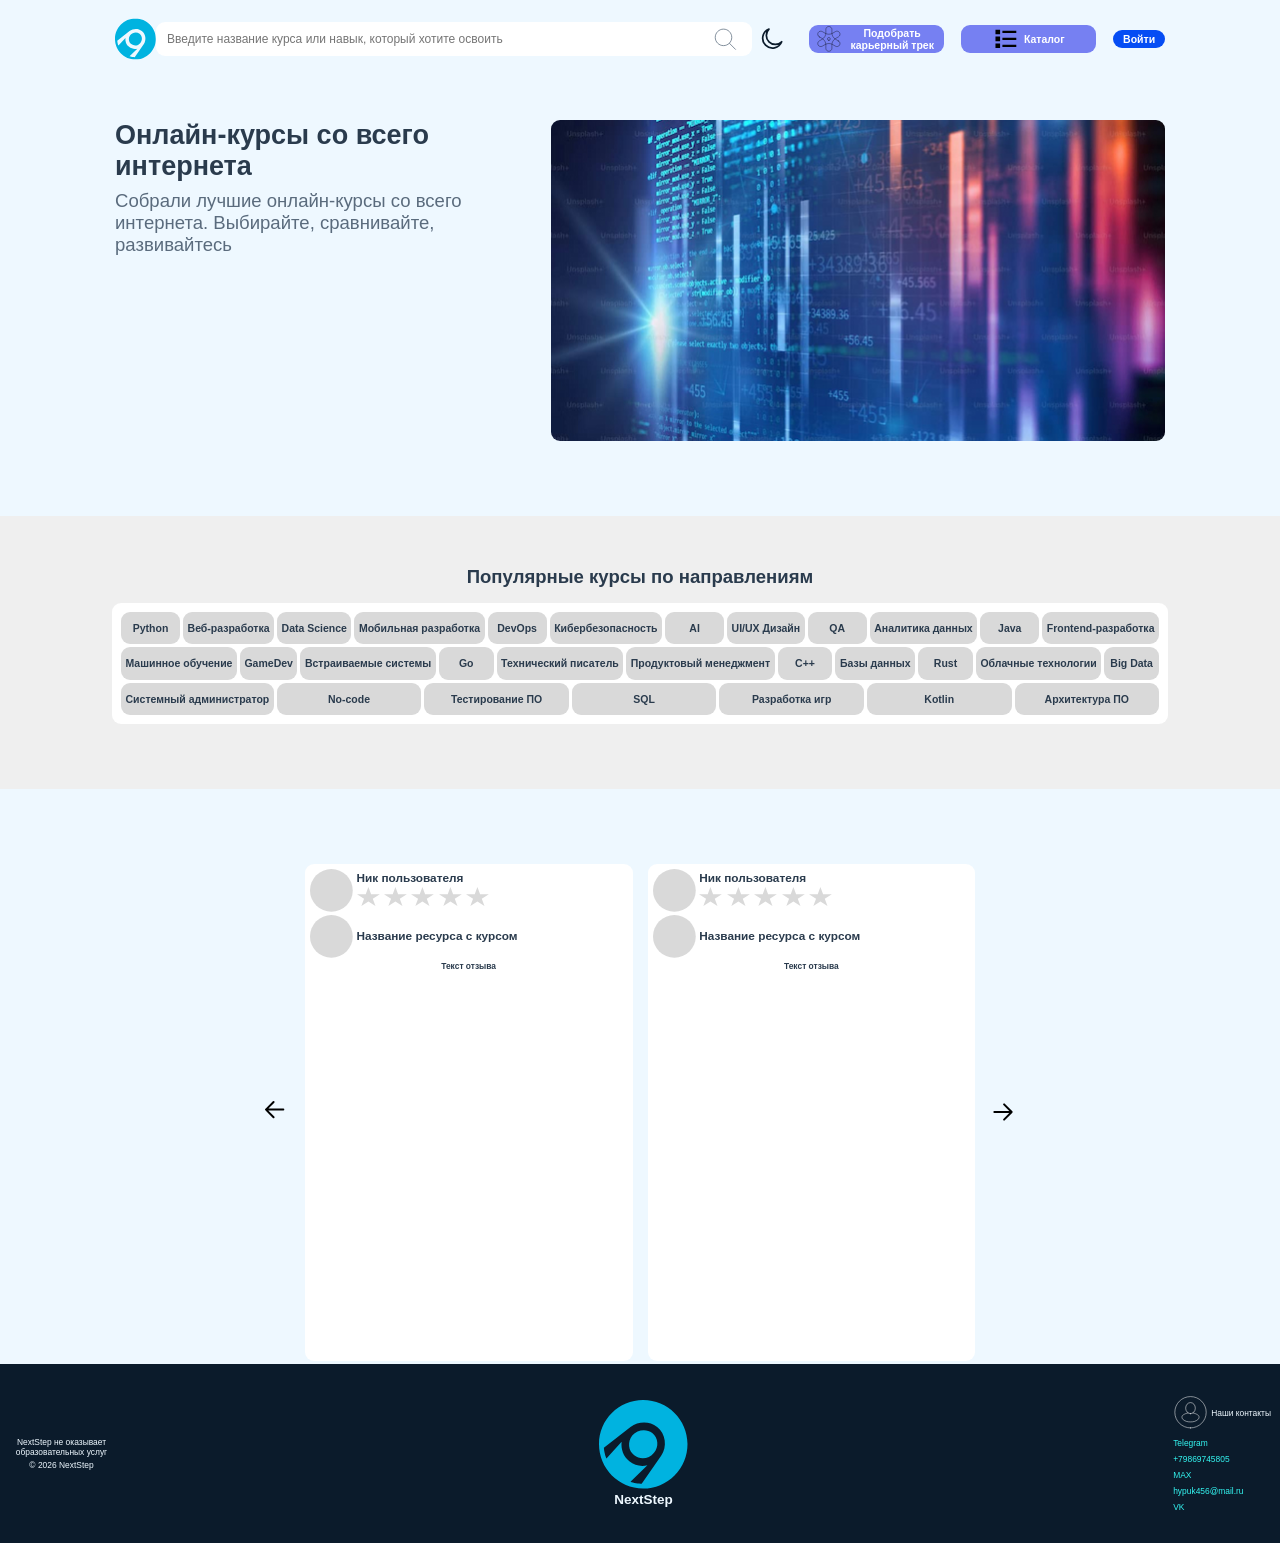
<file: LR2WebDesign/wwwroot/index.html>
﻿<!DOCTYPE html>
<html lang="ru" data-theme="light">
<head>
    <meta charset="utf-8" />
    <meta name="viewport" content="width=device-width, initial-scale=1.0">
    <title>NextStep — онлайн-курсы со всего интернета</title>
    <link rel="preload" href="css/style.css" as="style">
    <link rel="stylesheet" href="css/style.css">
    <script src="js/index-script.js" defer></script>
</head>
<body>
    <div class="container">
        <header>
            <svg class="header__logo" width="72" height="72" viewBox="0 0 72 72" fill="none" xmlns="http://www.w3.org/2000/svg" aria-hidden="true" focusable="false">
                <g clip-path="url(#clip0_32_4)">
                    <path fill-rule="evenodd" clip-rule="evenodd" d="M35.8836 0C55.9223 0 72 16.0777 72 35.8836C72.0155 40.6308 71.0919 45.3342 69.2823 49.723C67.4728 54.1119 64.8131 58.0995 61.4563 61.4563C58.0995 64.8131 54.1119 67.4728 49.723 69.2823C45.3342 71.0919 40.6308 72.0155 35.8836 72C16.0777 72 0 55.9223 0 35.8836C0 16.0777 16.0777 0 35.8836 0ZM44.7379 42.8737C40.7767 48.0001 33.5534 48.9319 28.6602 44.9707C23.767 41.2428 23.0678 34.0194 27.029 28.8931C31.2232 23.9999 38.4466 23.0678 43.3398 26.7961C48.233 30.7572 48.9321 37.9806 44.7379 42.8737ZM25.6312 66.4079L39.3786 53.1262C34.2523 54.2914 28.8931 53.3593 24.6991 49.8639C19.8059 46.136 17.7086 39.8447 18.4075 34.0194L6.05812 47.5341C6.05812 47.5341 4.42716 44.505 3.96112 38.9126L25.6312 21.9029C32.1553 17.2426 41.0099 17.0097 47.3009 21.9029C54.2914 27.4953 55.6892 37.7477 50.5631 45.4368L34.7183 68.0389C32.3885 68.0389 27.7282 67.3397 25.6312 66.4076" fill="#00B3E0" />
                </g>
                <defs>
                    <clipPath id="clip0_32_4">
                        <rect width="72" height="72" fill="white" />
                    </clipPath>
                </defs>
            </svg>

            <div class="search__container">
                <div class="search">
                    <!-- + aria-label добавлен, чтобы WAVE видел подпись у input -->
                    <input type="text"
                           aria-label="Поиск курса по названию или навыку"
                           placeholder="Введите название курса или навык, который хотите освоить">

                    <!-- + aria-label добавлен, чтобы у кнопки было доступное имя -->
                    <button type="button" aria-label="Найти курс">
                        <svg viewBox="0 0 48 45" fill="none" xmlns="http://www.w3.org/2000/svg" aria-hidden="true" focusable="false">
                            <path d="M22 31.5C28.0751 31.5 33 26.5751 33 20.5C33 14.4249 28.0751 9.5 22 9.5C15.9249 9.5 11 14.4249 11 20.5C11 26.5751 15.9249 31.5 22 31.5Z" stroke="#5A6B7D" />
                            <path d="M30 28.5L38 36.5" stroke="#5A6B7D" stroke-linecap="round" stroke-linejoin="round" />
                        </svg>
                    </button>

                </div>
            </div>

            <div class="header__buttons">

                <button class="theme-toggle" id="themeToggle" aria-label="Переключить тему" type="button">
                    <svg class="theme-toggle__icon theme-toggle__icon--sun" viewBox="0 0 24 24" fill="none" xmlns="http://www.w3.org/2000/svg" aria-hidden="true" focusable="false">
                        <circle cx="12" cy="12" r="4.5" stroke="currentColor" stroke-width="1.5" />
                        <path d="M12 2v2.5M12 19.5V22M2 12h2.5M19.5 12H22M4.93 4.93l1.77 1.77M17.3 17.3l1.77 1.77M4.93 19.07l1.77-1.77M17.3 6.7l1.77-1.77"
                              stroke="currentColor" stroke-width="1.5" stroke-linecap="round" />
                    </svg>

                    <svg class="theme-toggle__icon theme-toggle__icon--moon" viewBox="0 0 24 24" fill="none" xmlns="http://www.w3.org/2000/svg" aria-hidden="true" focusable="false">
                        <path d="M20.5 14.5A8.5 8.5 0 1 1 9.5 3.5a7 7 0 0 0 11 11Z"
                              stroke="currentColor" stroke-width="1.5" stroke-linejoin="round" />
                    </svg>
                </button>

                <button class="ai-constructor-btn" data-testid="ai-constructor-btn">
                    <svg viewBox="0 0 37 37" fill="none" xmlns="http://www.w3.org/2000/svg" aria-hidden="true" focusable="false">
                        <path d="M31.3768 21.2804L27.4687 19.0234C25.968 18.1568 24.7219 16.9106 23.8554 15.4099C22.9889 13.9092 22.5326 12.207 22.5323 10.4741V5.95854C22.5323 4.88933 22.1075 3.86392 21.3515 3.10787C20.5954 2.35183 19.57 1.92708 18.5008 1.92708C17.4316 1.92708 16.4062 2.35183 15.6501 3.10787C14.8941 3.86392 14.4694 4.88933 14.4694 5.95854V10.4725C14.4694 13.9999 12.5885 17.259 9.53371 19.0226L5.62327 21.2796C4.70893 21.82 4.04479 22.6994 3.77515 23.7267C3.50552 24.754 3.65217 25.8463 4.18325 26.766C4.71433 27.6858 5.58692 28.3589 6.61143 28.639C7.63593 28.919 8.72958 28.7835 9.65473 28.2618L13.5644 26.0048C15.0652 25.1386 16.7676 24.6826 18.5004 24.6826C20.2333 24.6826 21.9356 25.1386 23.4365 26.0048L27.3461 28.2618C28.2713 28.7835 29.3649 28.919 30.3894 28.639C31.4139 28.3589 32.2865 27.6858 32.8176 26.766C33.3487 25.8463 33.4953 24.754 33.2257 23.7267C32.9561 22.6994 32.2919 21.82 31.3776 21.2796L31.3768 21.2804Z" stroke="black" stroke-width="0.5" stroke-linecap="round" stroke-linejoin="round" />
                        <path d="M5.62331 15.7204L9.53143 17.9766C11.0321 18.8432 12.2782 20.0894 13.1447 21.5901C14.0112 23.0908 14.4675 24.793 14.4678 26.5259V31.0415C14.4678 32.1107 14.8926 33.1361 15.6486 33.8921C16.4047 34.6482 17.4301 35.0729 18.4993 35.0729C19.5685 35.0729 20.5939 34.6482 21.35 33.8921C22.106 33.1361 22.5308 32.1107 22.5308 31.0415V26.5275C22.5308 23.0001 24.4116 19.741 27.4664 17.9774L31.3768 15.7204C32.2912 15.18 32.9553 14.3006 33.225 13.2733C33.4946 12.246 33.3479 11.1537 32.8169 10.234C32.2858 9.31417 31.4132 8.64111 30.3887 8.36103C29.3642 8.08095 28.2705 8.21648 27.3454 8.73817L23.4357 10.9952C21.9349 11.8614 20.2326 12.3174 18.4997 12.3174C16.7668 12.3174 15.0645 11.8614 13.5637 10.9952L9.65399 8.73817C8.72885 8.21648 7.6352 8.08095 6.6107 8.36103C5.58619 8.64111 4.7136 9.31417 4.18252 10.234C3.65144 11.1537 3.50479 12.246 3.77442 13.2733C4.04406 14.3006 4.70897 15.18 5.62331 15.7204Z" stroke="black" stroke-width="0.5" stroke-linecap="round" stroke-linejoin="round" />
                        <path d="M18.5001 20.4271C19.5644 20.4271 20.4272 19.5643 20.4272 18.5C20.4272 17.4357 19.5644 16.5729 18.5001 16.5729C17.4358 16.5729 16.573 17.4357 16.573 18.5C16.573 19.5643 17.4358 20.4271 18.5001 20.4271Z" stroke="black" stroke-width="0.5" stroke-linecap="round" stroke-linejoin="round" />
                    </svg>

                    <span>Подобрать карьерный трек</span>
                </button>

                <button>
                    <svg viewBox="0 0 37 37" fill="none" xmlns="http://www.w3.org/2000/svg" aria-hidden="true" focusable="false">
                        <path d="M4.625 6.16667H10.7917V12.3333H4.625V6.16667ZM13.875 7.70833V10.7917H32.375V7.70833H13.875ZM4.625 15.4167H10.7917V21.5833H4.625V15.4167ZM13.875 16.9583V20.0417H32.375V16.9583H13.875ZM4.625 24.6667H10.7917V30.8333H4.625V24.6667ZM13.875 26.2083V29.2917H32.375V26.2083H13.875Z" fill="black" />
                    </svg>

                    <span>Каталог</span>
                </button>

                <button class="sign-in_btn">Войти</button>

            </div>


        </header>
        <main>
            <section class="banner">
                <div class="banner__text">
                    <h1>Онлайн-курсы со всего интернета</h1>
                    <h2>Собрали лучшие онлайн-курсы со всего интернета. Выбирайте, сравнивайте, развивайтесь</h2>
                </div>
                <!-- + alt добавлен -->
                <img class="banner__img"
                        src="images/banner_1.webp"
                        alt="Иллюстрация с онлайн-курсами NextStep"
                        decoding="async">
            </section>


            <section class="popular-courses">
                <h2 class="popular-courses-h2">Популярные курсы по направлениям</h2>
                <div class="popular-courses__cheaps">
                    <button>Python</button>
                    <button data-testid="cheap_btn_test">Веб-разработка</button>
                    <button>Data Science</button>
                    <button>Мобильная разработка</button>
                    <button>DevOps</button>
                    <button>Кибербезопасность</button>
                    <button>AI</button>
                    <button>UI/UX Дизайн</button>
                    <button>QA</button>
                    <button>Аналитика данных</button>
                    <button>Java</button>
                    <button>Frontend-разработка</button>
                    <button>Машинное обучение</button>
                    <button>GameDev</button>
                    <button>Встраиваемые системы</button>
                    <button>Go</button>
                    <button>Технический писатель</button>
                    <button>Продуктовый менеджмент</button>
                    <button>C++</button>
                    <button>Базы данных</button>
                    <button>Rust</button>
                    <button>Облачные технологии</button>
                    <button>Big Data</button>
                    <button>Системный администратор</button>
                    <button>No-code</button>
                    <button>Тестирование ПО</button>
                    <button>SQL</button>
                    <button>Разработка игр</button>
                    <button>Kotlin</button>
                    <button>Архитектура ПО</button>
                </div>

                <div class="course-cards reveal">


                </div>
            </section>

            <section class="reviews reveal">
                <!-- + у стрелки добавлены role/tabindex/aria-label, svg скрыт от скринридеров -->
                <svg class="arrow" width="26" height="26" viewBox="0 0 26 26" fill="none" xmlns="http://www.w3.org/2000/svg"
                     role="button" tabindex="0" aria-label="Предыдущий отзыв">
                    <path d="M9.58187 18.17L2 10.585L9.58187 3M2 10.585H19.33" stroke="black" stroke-width="2" stroke-linecap="round" stroke-linejoin="round" />
                </svg>

                <div class="review">

                    <div class="avatar-nick-stars">
                        <svg width="57" height="57" viewBox="0 0 57 57" fill="none" xmlns="http://www.w3.org/2000/svg" aria-hidden="true" focusable="false">
                            <circle cx="28.5" cy="28.5" r="28.5" fill="#D9D9D9" />
                        </svg>

                        <div class="nick-stars">
                            <span>Ник пользователя</span>
                            <div class="review-stars">
                                <svg width="23" height="19" viewBox="0 0 23 19" fill="none" xmlns="http://www.w3.org/2000/svg" aria-hidden="true" focusable="false">
                                    <path d="M11.4127 0L14.1069 7.25532H22.8254L15.772 11.7394L18.4661 18.9947L11.4127 14.5106L4.3593 18.9947L7.05346 11.7394L4.19617e-05 7.25532H8.71855L11.4127 0Z" fill="#D9D9D9" />
                                </svg>
                                <svg width="23" height="19" viewBox="0 0 23 19" fill="none" xmlns="http://www.w3.org/2000/svg" aria-hidden="true" focusable="false">
                                    <path d="M11.4127 0L14.1069 7.25532H22.8254L15.772 11.7394L18.4661 18.9947L11.4127 14.5106L4.3593 18.9947L7.05346 11.7394L4.19617e-05 7.25532H8.71855L11.4127 0Z" fill="#D9D9D9" />
                                </svg>
                                <svg width="23" height="19" viewBox="0 0 23 19" fill="none" xmlns="http://www.w3.org/2000/svg" aria-hidden="true" focusable="false">
                                    <path d="M11.4127 0L14.1069 7.25532H22.8254L15.772 11.7394L18.4661 18.9947L11.4127 14.5106L4.3593 18.9947L7.05346 11.7394L4.19617e-05 7.25532H8.71855L11.4127 0Z" fill="#D9D9D9" />
                                </svg>
                                <svg width="23" height="19" viewBox="0 0 23 19" fill="none" xmlns="http://www.w3.org/2000/svg" aria-hidden="true" focusable="false">
                                    <path d="M11.4127 0L14.1069 7.25532H22.8254L15.772 11.7394L18.4661 18.9947L11.4127 14.5106L4.3593 18.9947L7.05346 11.7394L4.19617e-05 7.25532H8.71855L11.4127 0Z" fill="#D9D9D9" />
                                </svg>
                                <svg width="23" height="19" viewBox="0 0 23 19" fill="none" xmlns="http://www.w3.org/2000/svg" aria-hidden="true" focusable="false">
                                    <path d="M11.4127 0L14.1069 7.25532H22.8254L15.772 11.7394L18.4661 18.9947L11.4127 14.5106L4.3593 18.9947L7.05346 11.7394L4.19617e-05 7.25532H8.71855L11.4127 0Z" fill="#D9D9D9" />
                                </svg>
                            </div>
                        </div>

                    </div>

                    <div class="course-avatar-name">
                        <svg width="57" height="57" viewBox="0 0 57 57" fill="none" xmlns="http://www.w3.org/2000/svg" aria-hidden="true" focusable="false">
                            <circle cx="28.5" cy="28.5" r="28.5" fill="#D9D9D9" />
                        </svg>
                        <span>Название ресурса с курсом</span>
                    </div>

                    <span class="review-text">
                        Текст отзыва
                    </span>

                </div>

                <div class="review">

                    <div class="avatar-nick-stars">
                        <svg width="57" height="57" viewBox="0 0 57 57" fill="none" xmlns="http://www.w3.org/2000/svg" aria-hidden="true" focusable="false">
                            <circle cx="28.5" cy="28.5" r="28.5" fill="#D9D9D9" />
                        </svg>

                        <div class="nick-stars">
                            <span>Ник пользователя</span>
                            <div class="review-stars">
                                <svg width="23" height="19" viewBox="0 0 23 19" fill="none" xmlns="http://www.w3.org/2000/svg" aria-hidden="true" focusable="false">
                                    <path d="M11.4127 0L14.1069 7.25532H22.8254L15.772 11.7394L18.4661 18.9947L11.4127 14.5106L4.3593 18.9947L7.05346 11.7394L4.19617e-05 7.25532H8.71855L11.4127 0Z" fill="#D9D9D9" />
                                </svg>
                                <svg width="23" height="19" viewBox="0 0 23 19" fill="none" xmlns="http://www.w3.org/2000/svg" aria-hidden="true" focusable="false">
                                    <path d="M11.4127 0L14.1069 7.25532H22.8254L15.772 11.7394L18.4661 18.9947L11.4127 14.5106L4.3593 18.9947L7.05346 11.7394L4.19617e-05 7.25532H8.71855L11.4127 0Z" fill="#D9D9D9" />
                                </svg>
                                <svg width="23" height="19" viewBox="0 0 23 19" fill="none" xmlns="http://www.w3.org/2000/svg" aria-hidden="true" focusable="false">
                                    <path d="M11.4127 0L14.1069 7.25532H22.8254L15.772 11.7394L18.4661 18.9947L11.4127 14.5106L4.3593 18.9947L7.05346 11.7394L4.19617e-05 7.25532H8.71855L11.4127 0Z" fill="#D9D9D9" />
                                </svg>
                                <svg width="23" height="19" viewBox="0 0 23 19" fill="none" xmlns="http://www.w3.org/2000/svg" aria-hidden="true" focusable="false">
                                    <path d="M11.4127 0L14.1069 7.25532H22.8254L15.772 11.7394L18.4661 18.9947L11.4127 14.5106L4.3593 18.9947L7.05346 11.7394L4.19617e-05 7.25532H8.71855L11.4127 0Z" fill="#D9D9D9" />
                                </svg>
                                <svg width="23" height="19" viewBox="0 0 23 19" fill="none" xmlns="http://www.w3.org/2000/svg" aria-hidden="true" focusable="false">
                                    <path d="M11.4127 0L14.1069 7.25532H22.8254L15.772 11.7394L18.4661 18.9947L11.4127 14.5106L4.3593 18.9947L7.05346 11.7394L4.19617e-05 7.25532H8.71855L11.4127 0Z" fill="#D9D9D9" />
                                </svg>
                            </div>
                        </div>

                    </div>

                    <div class="course-avatar-name">
                        <svg width="57" height="57" viewBox="0 0 57 57" fill="none" xmlns="http://www.w3.org/2000/svg" aria-hidden="true" focusable="false">
                            <circle cx="28.5" cy="28.5" r="28.5" fill="#D9D9D9" />
                        </svg>
                        <span>Название ресурса с курсом</span>
                    </div>

                    <span class="review-text">
                        Текст отзыва
                    </span>

                </div>

                <!-- + у стрелки добавлены role/tabindex/aria-label -->
                <svg class="arrow" width="26" height="26" viewBox="0 0 26 26" fill="none" xmlns="http://www.w3.org/2000/svg"
                     role="button" tabindex="0" aria-label="Следующий отзыв">
                    <path d="M4.33325 13H21.6666M14.0833 20.5833L21.6666 13L14.0833 5.41663" stroke="black" stroke-width="2" stroke-linecap="round" stroke-linejoin="round" />
                </svg>
            </section>
        </main>
    </div>
    <footer>
        <div class="footer-first-part">
            <span>
                NextStep не оказывает образовательных услуг
            </span>
            <span>
                © 2026 NextStep
            </span>
        </div>

        <div class="footer-logo">
            <svg width="89" height="89" viewBox="0 0 89 89" fill="none" xmlns="http://www.w3.org/2000/svg" aria-hidden="true" focusable="false">
                <path fill-rule="evenodd" clip-rule="evenodd" d="M44.1068 0C68.7377 0 88.4998 19.7621 88.4998 44.1068C88.5188 49.9419 87.3835 55.7231 85.1593 61.1177C82.9351 66.5123 79.6659 71.4137 75.5398 75.5398C71.4137 79.6659 66.5123 82.9351 61.1177 85.1593C55.7231 87.3835 49.9419 88.5188 44.1068 88.4998C19.7621 88.4998 0 68.7377 0 44.1068C0 19.7621 19.7621 0 44.1068 0ZM54.9902 52.6988C50.1213 59 41.2426 60.1453 35.2281 55.2764C29.2136 50.6941 28.3541 41.8154 33.223 35.5143C38.3785 29.4998 47.2571 28.3541 53.2717 32.9368C59.2862 37.8056 60.1456 46.6843 54.9902 52.6988ZM31.5049 81.6262L48.4028 65.3007C42.1017 66.733 35.5143 65.5873 30.3592 61.2909C24.3447 56.7086 21.7668 48.9756 22.6259 41.8154L7.44643 58.4271C7.44643 58.4271 5.4417 54.7039 4.86887 47.83L31.5049 26.9222C39.5241 21.194 50.4079 20.9077 58.1405 26.9222C66.733 33.7962 68.4511 46.3981 62.1503 55.8492L42.6745 83.6309C39.8107 83.6309 34.0824 82.7718 31.5049 81.6262Z" fill="#00B3E0" />
            </svg>
            <span>NextStep</span>
        </div>

        <div class="contacts-block">
            <div class="our-contacts-logo">
                <svg width="35" height="35" viewBox="0 0 35 35" fill="none" xmlns="http://www.w3.org/2000/svg" aria-hidden="true" focusable="false">
                    <path d="M17.5196 32.9366C26.1778 32.9366 33.1967 25.9177 33.1967 17.2595C33.1967 8.60127 26.1778 1.5824 17.5196 1.5824C8.8614 1.5824 1.84253 8.60127 1.84253 17.2595C1.84253 25.9177 8.8614 32.9366 17.5196 32.9366Z" stroke="white" stroke-width="0.5" stroke-linecap="round" stroke-linejoin="round" />
                    <path d="M19.9596 17.9333C24.0458 18.7033 25.7389 20.7698 25.7389 20.7698C26.4404 21.9853 25.7389 23.6573 25.7389 23.6573C23.3692 26.6075 19.7736 26.9174 17.5015 26.9174C15.2302 26.9174 11.6347 26.6075 9.26488 23.6573C9.26488 23.6573 8.56343 21.9853 9.26488 20.7698C9.26488 20.7698 10.958 18.7041 15.0443 17.9333" stroke="white" stroke-width="0.5" stroke-linecap="round" stroke-linejoin="round" />
                    <path d="M17.5016 18.704C20.1756 18.704 22.3432 16.2148 22.3432 13.1441C22.3432 10.0735 20.1756 7.58423 17.5016 7.58423C14.8276 7.58423 12.6599 10.0735 12.6599 13.1441C12.6599 16.2148 14.8276 18.704 17.5016 18.704Z" stroke="white" stroke-width="0.5" stroke-linecap="round" stroke-linejoin="round" />
                </svg>
                <span>Наши контакты</span>
            </div>
            <div class="contacts">
                <span>Telegram</span>
                <span>+79869745805</span>
                <span>MAX</span>
                <span>hypuk456@mail.ru</span>
                <span>VK</span>
            </div>
        </div>
    </footer>
</body>
</html>
</file>
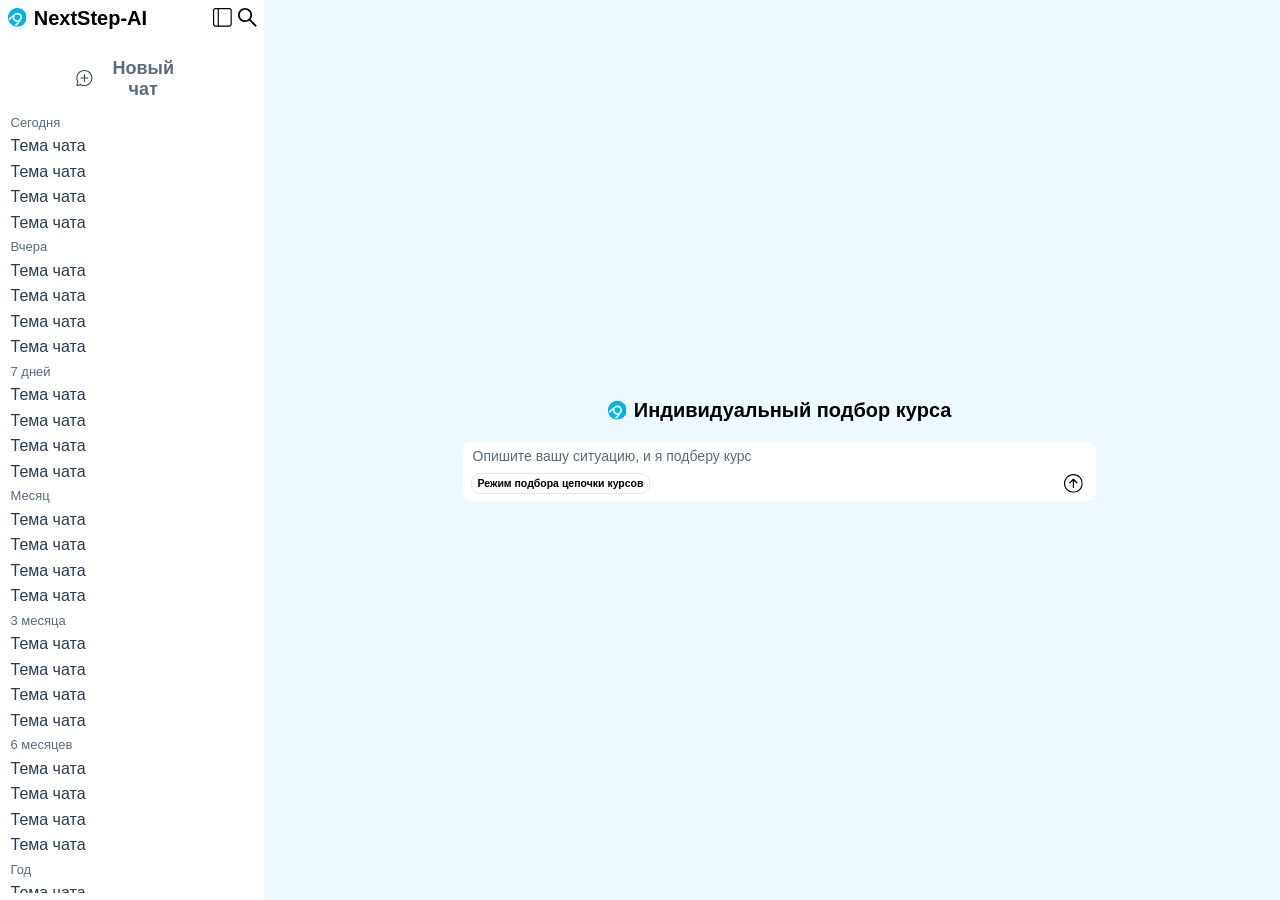
<file: LR2WebDesign/wwwroot/ai-constructor.html>
﻿<!DOCTYPE html>
<html>
<head>
    <meta charset="utf-8" />
    <meta name="viewport" content="width=device-width, initial-scale=1.0">
    <title>AI-CONSTRUCTOR NEXTSTEP</title>
    <link rel="preload" href="css/AI-Constructor-style.css" as="style">
    <link rel="stylesheet" href="css/AI-Constructor-style.css">
    <script src="js/AI-Constructor-script.js" defer></script>
    <script type="text/javascript">
        (function (c, l, a, r, i, t, y) {
            c[a] = c[a] || function () { (c[a].q = c[a].q || []).push(arguments) };
            t = l.createElement(r); t.async = 1; t.src = "https://www.clarity.ms/tag/" + i;
            y = l.getElementsByTagName(r)[0]; y.parentNode.insertBefore(t, y);
        })(window, document, "clarity", "script", "yvkbv4xvqc");
    </script>

</head>
<body>
    <div class="container">

        <aside class="chats-side-bar">
            <div class="side-bar-buttons">
                <div class="first-block-buttons">

                    <div class="logo-block">
                        <svg viewBox="0 0 30 30" fill="none" xmlns="http://www.w3.org/2000/svg">
                            <path fill-rule="evenodd" clip-rule="evenodd" d="M14.9514 0C23.3009 0 29.9999 6.69901 29.9999 14.9514C30.0064 16.9294 29.6215 18.8892 28.8676 20.7179C28.1136 22.5466 27.0054 24.2081 25.6067 25.6067C24.2081 27.0054 22.5466 28.1136 20.7179 28.8676C18.8892 29.6215 16.9294 30.0064 14.9514 29.9999C6.69901 29.9999 0 23.3009 0 14.9514C0 6.69901 6.69901 0 14.9514 0ZM18.6407 17.864C16.9903 20 13.9805 20.3882 11.9417 18.7378C9.9029 17.1844 9.61158 14.1747 11.262 12.0388C13.0097 9.99994 16.0194 9.61158 18.0582 11.165C20.097 12.8155 20.3883 15.8252 18.6407 17.864ZM10.6796 27.6699L16.4077 22.1358C14.2718 22.6213 12.0388 22.233 10.2913 20.7766C8.25244 19.2233 7.37857 16.6019 7.66978 14.1747L2.52421 19.8058C2.52421 19.8058 1.84464 18.5437 1.65046 16.2136L10.6796 9.12619C13.398 7.1844 17.0874 7.08736 19.7087 9.12619C22.6213 11.4563 23.2038 15.7282 21.0679 18.9319L14.4659 28.3495C13.4952 28.3495 11.5534 28.0581 10.6796 27.6698" fill="#00B3E0" />
                        </svg>
                        <h1>
                            NextStep-AI
                        </h1>
                    </div>

                    <div class="buttons-block">

                        <button class="toggle-sidebar-btn">
                            <svg width="31" height="31" viewBox="0 0 31 31" fill="none" xmlns="http://www.w3.org/2000/svg">
                                <path d="M0 4.42857C0 3.25404 0.408258 2.12762 1.13496 1.2971C1.86166 0.46658 2.84729 0 3.875 0H27.125C28.1527 0 29.1383 0.46658 29.865 1.2971C30.5917 2.12762 31 3.25404 31 4.42857V26.5714C31 27.746 30.5917 28.8724 29.865 29.7029C29.1383 30.5334 28.1527 31 27.125 31H3.875C2.84729 31 1.86166 30.5334 1.13496 29.7029C0.408258 28.8724 0 27.746 0 26.5714V4.42857ZM9.6875 2.21429V28.7857H27.125C27.6389 28.7857 28.1317 28.5524 28.495 28.1372C28.8584 27.7219 29.0625 27.1587 29.0625 26.5714V4.42857C29.0625 3.84131 28.8584 3.27809 28.495 2.86283C28.1317 2.44758 27.6389 2.21429 27.125 2.21429H9.6875ZM7.75 2.21429H3.875C3.36114 2.21429 2.86833 2.44758 2.50498 2.86283C2.14163 3.27809 1.9375 3.84131 1.9375 4.42857V26.5714C1.9375 27.1587 2.14163 27.7219 2.50498 28.1372C2.86833 28.5524 3.36114 28.7857 3.875 28.7857H7.75V2.21429Z" fill="black" />
                            </svg>
                        </button>

                        <button>
                            <svg width="30" height="30" viewBox="0 0 30 30" fill="none" xmlns="http://www.w3.org/2000/svg">
                                <path d="M29.9099 27.8436L20.1712 18.1049C21.6824 16.1512 22.4999 13.7624 22.4999 11.25C22.4999 8.24246 21.3262 5.42248 19.2037 3.29624C17.0812 1.16999 14.2537 0 11.25 0C8.24621 0 5.41873 1.17374 3.29624 3.29624C1.16999 5.41873 0 8.24246 0 11.25C0 14.2537 1.17374 17.0812 3.29624 19.2037C5.41873 21.3299 8.24246 22.4999 11.25 22.4999C13.7624 22.4999 16.1474 21.6824 18.1012 20.1749L27.8399 29.9099C27.8684 29.9384 27.9023 29.9611 27.9397 29.9766C27.977 29.992 28.017 30 28.0574 30C28.0978 30 28.1378 29.992 28.1751 29.9766C28.2124 29.9611 28.2463 29.9384 28.2749 29.9099L29.9099 28.2786C29.9384 28.2501 29.9611 28.2162 29.9766 28.1788C29.992 28.1415 30 28.1015 30 28.0611C30 28.0207 29.992 27.9807 29.9766 27.9434C29.9611 27.9061 29.9384 27.8722 29.9099 27.8436ZM17.1899 17.1899C15.5999 18.7762 13.4924 19.6499 11.25 19.6499C9.00746 19.6499 6.89997 18.7762 5.30998 17.1899C3.72373 15.5999 2.84999 13.4924 2.84999 11.25C2.84999 9.00746 3.72373 6.89622 5.30998 5.30998C6.89997 3.72373 9.00746 2.84999 11.25 2.84999C13.4924 2.84999 15.6037 3.71998 17.1899 5.30998C18.7762 6.89997 19.6499 9.00746 19.6499 11.25C19.6499 13.4924 18.7762 15.6037 17.1899 17.1899Z" fill="black" />
                            </svg>
                        </button>


                    </div>

                </div>

                <div class="new-chat-button-block">
                    <button class="new-chat-button">
                        <svg width="30" height="30" viewBox="0 0 30 30" fill="none" xmlns="http://www.w3.org/2000/svg">
                            <path d="M15.8035 8.83932C15.8035 8.6262 15.7189 8.42181 15.5682 8.27111C15.4175 8.12041 15.2131 8.03575 15 8.03575C14.7868 8.03575 14.5825 8.12041 14.4318 8.27111C14.2811 8.42181 14.1964 8.6262 14.1964 8.83932V13.6608H9.37496C9.16184 13.6608 8.95745 13.7454 8.80675 13.8961C8.65606 14.0468 8.57139 14.2512 8.57139 14.4643C8.57139 14.6774 8.65606 14.8818 8.80675 15.0325C8.95745 15.1832 9.16184 15.2679 9.37496 15.2679H14.1964V20.0893C14.1964 20.3024 14.2811 20.5068 14.4318 20.6575C14.5825 20.8082 14.7868 20.8929 15 20.8929C15.2131 20.8929 15.4175 20.8082 15.5682 20.6575C15.7189 20.5068 15.8035 20.3024 15.8035 20.0893V15.2679H20.625C20.8381 15.2679 21.0425 15.1832 21.1932 15.0325C21.3439 14.8818 21.4285 14.6774 21.4285 14.4643C21.4285 14.2512 21.3439 14.0468 21.1932 13.8961C21.0425 13.7454 20.8381 13.6608 20.625 13.6608H15.8035V8.83932ZM15 1.60718C7.89961 1.60718 2.14282 7.36396 2.14282 14.4643C2.14282 16.6468 2.68711 18.705 3.64818 20.5072L2.19639 25.6158C2.13098 25.8452 2.12807 26.088 2.18796 26.319C2.24785 26.55 2.36837 26.7608 2.53705 26.9296C2.70573 27.0984 2.91645 27.219 3.1474 27.2791C3.37835 27.3391 3.62115 27.3364 3.85068 27.2711L8.96139 25.8172C10.8199 26.8076 12.894 27.3243 15 27.3215C22.1003 27.3215 27.8571 21.5647 27.8571 14.4643C27.8571 7.36396 22.1003 1.60718 15 1.60718ZM3.74997 14.4643C3.74997 8.25111 8.78675 3.21432 15 3.21432C21.2132 3.21432 26.25 8.25111 26.25 14.4643C26.25 20.6775 21.2132 25.7143 15 25.7143C12.9825 25.7143 11.0914 25.184 9.45532 24.255C9.36252 24.2024 9.26015 24.1687 9.15419 24.156C9.04823 24.1433 8.9408 24.1518 8.83818 24.1811L3.87318 25.5933L5.28425 20.6283C5.31338 20.5258 5.32184 20.4186 5.30915 20.3128C5.29646 20.207 5.26286 20.1048 5.21032 20.0122C4.24999 18.3211 3.74668 16.4091 3.74997 14.4643Z" fill="#2A3B4D" />
                        </svg>
                        <h2>
                            Новый чат
                        </h2>
                    </button>
                </div>
            </div>

            <div class="chats">
                <div class="chat-block">
                    <span class="date">Сегодня</span>
                    <span class="chat-theme">Тема чата</span>
                    <span class="chat-theme">Тема чата</span>
                    <span class="chat-theme">Тема чата</span>
                    <span class="chat-theme">Тема чата</span>
                </div>

                <div class="chat-block">
                    <span class="date">Вчера</span>
                    <span class="chat-theme">Тема чата</span>
                    <span class="chat-theme">Тема чата</span>
                    <span class="chat-theme">Тема чата</span>
                    <span class="chat-theme">Тема чата</span>
                </div>

                <div class="chat-block">
                    <span class="date">7 дней</span>
                    <span class="chat-theme">Тема чата</span>
                    <span class="chat-theme">Тема чата</span>
                    <span class="chat-theme">Тема чата</span>
                    <span class="chat-theme">Тема чата</span>
                </div>

                <div class="chat-block">
                    <span class="date">Месяц</span>
                    <span class="chat-theme">Тема чата</span>
                    <span class="chat-theme">Тема чата</span>
                    <span class="chat-theme">Тема чата</span>
                    <span class="chat-theme">Тема чата</span>
                </div>

                <div class="chat-block">
                    <span class="date">3 месяца</span>
                    <span class="chat-theme">Тема чата</span>
                    <span class="chat-theme">Тема чата</span>
                    <span class="chat-theme">Тема чата</span>
                    <span class="chat-theme">Тема чата</span>
                </div>

                <div class="chat-block">
                    <span class="date">6 месяцев</span>
                    <span class="chat-theme">Тема чата</span>
                    <span class="chat-theme">Тема чата</span>
                    <span class="chat-theme">Тема чата</span>
                    <span class="chat-theme">Тема чата</span>
                </div>

                <div class="chat-block">
                    <span class="date">Год</span>
                    <span class="chat-theme">Тема чата</span>
                    <span class="chat-theme">Тема чата</span>
                    <span class="chat-theme">Тема чата</span>
                    <span class="chat-theme">Тема чата</span>
                </div>

                <div class="chat-block">
                    <span class="date">Два года</span>
                    <span class="chat-theme">Тема чата</span>
                    <span class="chat-theme">Тема чата</span>
                    <span class="chat-theme">Тема чата</span>
                    <span class="chat-theme">Тема чата</span>
                </div>
            </div>
        </aside>

        <div class="container-main">
            <header>
                <svg viewBox="0 0 19 19" fill="none" xmlns="http://www.w3.org/2000/svg">
                    <g clip-path="url(#clip0_133_15)">
                        <path fill-rule="evenodd" clip-rule="evenodd" d="M9.46927 0C14.7573 0 19 4.24271 19 9.46927C19.0041 10.722 18.7604 11.9632 18.2828 13.1214C17.8053 14.2795 17.1035 15.3318 16.2176 16.2176C15.3318 17.1035 14.2795 17.8053 13.1214 18.2828C11.9632 18.7604 10.722 19.0041 9.46927 19C4.24271 19 0 14.7573 0 9.46927C0 4.24271 4.24271 0 9.46927 0ZM11.8058 11.3139C10.7605 12.6667 8.85437 12.9126 7.56311 11.8673C6.27186 10.8835 6.08735 8.97735 7.13264 7.62457C8.23947 6.33331 10.1456 6.08735 11.4369 7.07119C12.7281 8.11649 12.9127 10.0226 11.8058 11.3139ZM6.76378 17.5243L10.3916 14.0194C9.0388 14.3269 7.62457 14.0809 6.51782 13.1585C5.22656 12.1748 4.67311 10.5146 4.85754 8.97735L1.59867 12.5437C1.59867 12.5437 1.16828 11.7444 1.0453 10.2686L6.76378 5.77993C8.48543 4.55013 10.8221 4.48868 12.4822 5.77993C14.3269 7.2557 14.6958 9.96119 13.343 11.9903L9.16179 17.9547C8.54696 17.9547 7.31715 17.7702 6.76378 17.5242" fill="#00B3E0" />
                    </g>
                    <defs>
                        <clipPath id="clip0_133_15">
                            <rect width="19" height="19" fill="white" />
                        </clipPath>
                    </defs>
                </svg>

                <div class="header__buttons">

                    <button class="toggle-sidebar-btn">
                        <svg viewBox="0 0 11 11" fill="none" xmlns="http://www.w3.org/2000/svg">
                            <path d="M0 1.57143C0 1.15466 0.144866 0.754961 0.402728 0.460261C0.660591 0.165561 1.01033 0 1.375 0H9.625C9.98967 0 10.3394 0.165561 10.5973 0.460261C10.8551 0.754961 11 1.15466 11 1.57143V9.42857C11 9.84534 10.8551 10.245 10.5973 10.5397C10.3394 10.8344 9.98967 11 9.625 11H1.375C1.01033 11 0.660591 10.8344 0.402728 10.5397C0.144866 10.245 0 9.84534 0 9.42857V1.57143ZM3.4375 0.785714V10.2143H9.625C9.80734 10.2143 9.9822 10.1315 10.1111 9.98415C10.2401 9.8368 10.3125 9.63696 10.3125 9.42857V1.57143C10.3125 1.36304 10.2401 1.16319 10.1111 1.01584C9.9822 0.868495 9.80734 0.785714 9.625 0.785714H3.4375ZM2.75 0.785714H1.375C1.19266 0.785714 1.0178 0.868495 0.888864 1.01584C0.759933 1.16319 0.6875 1.36304 0.6875 1.57143V9.42857C0.6875 9.63696 0.759933 9.8368 0.888864 9.98415C1.0178 10.1315 1.19266 10.2143 1.375 10.2143H2.75V0.785714Z" fill="black" />
                        </svg>
                    </button>

                    <button class="search__btn">
                        <svg viewBox="0 0 11 11" fill="none" xmlns="http://www.w3.org/2000/svg">
                            <path d="M10.967 10.2093L7.39609 6.63847C7.95022 5.9221 8.24996 5.04623 8.24996 4.12498C8.24996 3.02224 7.81959 1.98824 7.04134 1.20862C6.2631 0.428998 5.22635 0 4.12498 0C3.02361 0 1.98687 0.430373 1.20862 1.20862C0.428998 1.98687 0 3.02224 0 4.12498C0 5.22635 0.430373 6.2631 1.20862 7.04134C1.98687 7.82097 3.02224 8.24996 4.12498 8.24996C5.04623 8.24996 5.92072 7.95022 6.6371 7.39747L10.208 10.967C10.2184 10.9774 10.2309 10.9857 10.2445 10.9914C10.2582 10.9971 10.2729 11 10.2877 11C10.3025 11 10.3172 10.9971 10.3309 10.9914C10.3446 10.9857 10.357 10.9774 10.3675 10.967L10.967 10.3688C10.9774 10.3584 10.9857 10.3459 10.9914 10.3322C10.9971 10.3186 11 10.3039 11 10.2891C11 10.2743 10.9971 10.2596 10.9914 10.2459C10.9857 10.2322 10.9774 10.2198 10.967 10.2093ZM6.30297 6.30297C5.71998 6.8846 4.94723 7.20497 4.12498 7.20497C3.30274 7.20497 2.52999 6.8846 1.94699 6.30297C1.36537 5.71998 1.045 4.94723 1.045 4.12498C1.045 3.30274 1.36537 2.52861 1.94699 1.94699C2.52999 1.36537 3.30274 1.045 4.12498 1.045C4.94723 1.045 5.72135 1.36399 6.30297 1.94699C6.8846 2.52999 7.20497 3.30274 7.20497 4.12498C7.20497 4.94723 6.8846 5.72135 6.30297 6.30297Z" fill="black" />
                        </svg>
                    </button>
                </div>
            </header>

            <main>
                <div class="main-logo">

                    <svg viewBox="0 0 54 54" fill="none" xmlns="http://www.w3.org/2000/svg">
                        <g clip-path="url(#clip0_72_723)">
                            <path fill-rule="evenodd" clip-rule="evenodd" d="M26.9127 -0.5C41.9418 -0.5 54 11.5582 54 26.4127C54.0116 29.9731 53.3189 33.5006 51.9618 36.7923C50.6046 40.0839 48.6098 43.0746 46.0922 45.5922C43.5746 48.1098 40.5839 50.1046 37.2923 51.4618C34.0006 52.8189 30.4731 53.5116 26.9127 53.5C12.0582 53.5 0 41.4418 0 26.4127C0 11.5582 12.0582 -0.5 26.9127 -0.5ZM33.5534 31.6553C30.5826 35.5001 25.1651 36.1989 21.4952 33.2281C17.8253 30.4321 17.3009 25.0146 20.2717 21.1698C23.4174 17.4999 28.8349 16.8009 32.5048 19.5971C36.1747 22.5679 36.6991 27.9854 33.5534 31.6553ZM19.2234 49.3059L29.534 39.3446C25.6892 40.2185 21.6698 39.5195 18.5243 36.898C14.8544 34.102 13.2815 29.3835 13.8056 25.0146L4.54359 35.1505C4.54359 35.1505 3.32037 32.8787 2.97084 28.6845L19.2234 15.9272C24.1165 12.4319 30.7574 12.2573 35.4757 15.9272C40.7185 20.1215 41.7669 27.8108 37.9223 33.5776L26.0388 50.5292C24.2914 50.5292 20.7961 50.0048 19.2234 49.3057" fill="#00B3E0" />
                        </g>
                        <defs>
                            <clipPath id="clip0_72_723">
                                <rect width="54" height="54" fill="white" />
                            </clipPath>
                        </defs>
                    </svg>

                    <span>
                        Индивидуальный подбор курса
                    </span>
                </div>

                <div class="input-block">
                    <input placeholder="Опишите вашу ситуацию, и я подберу курс" />
                    <div class="input-block-buttons">
                        <button>Режим подбора цепочки курсов</button>
                        <button>
                            <svg width="24" height="24" viewBox="0 0 24 24" fill="none" xmlns="http://www.w3.org/2000/svg">
                                <g clip-path="url(#clip0_72_731)">
                                    <path fill-rule="evenodd" clip-rule="evenodd" d="M1.5 12C1.5 14.7848 2.60625 17.4555 4.57538 19.4246C6.54451 21.3938 9.21523 22.5 12 22.5C14.7848 22.5 17.4555 21.3938 19.4246 19.4246C21.3938 17.4555 22.5 14.7848 22.5 12C22.5 9.21523 21.3938 6.54451 19.4246 4.57538C17.4555 2.60625 14.7848 1.5 12 1.5C9.21523 1.5 6.54451 2.60625 4.57538 4.57538C2.60625 6.54451 1.5 9.21523 1.5 12ZM24 12C24 15.1826 22.7357 18.2348 20.4853 20.4853C18.2348 22.7357 15.1826 24 12 24C8.8174 24 5.76516 22.7357 3.51472 20.4853C1.26428 18.2348 0 15.1826 0 12C0 8.8174 1.26428 5.76516 3.51472 3.51472C5.76516 1.26428 8.8174 0 12 0C15.1826 0 18.2348 1.26428 20.4853 3.51472C22.7357 5.76516 24 8.8174 24 12ZM12.75 17.25C12.75 17.4489 12.671 17.6397 12.5303 17.7803C12.3897 17.921 12.1989 18 12 18C11.8011 18 11.6103 17.921 11.4697 17.7803C11.329 17.6397 11.25 17.4489 11.25 17.25V8.5605L8.031 11.781C7.89017 11.9218 7.69916 12.0009 7.5 12.0009C7.30084 12.0009 7.10983 11.9218 6.969 11.781C6.82817 11.6402 6.74905 11.4492 6.74905 11.25C6.74905 11.0508 6.82817 10.8598 6.969 10.719L11.469 6.219C11.5387 6.14916 11.6214 6.09374 11.7125 6.05593C11.8037 6.01812 11.9013 5.99866 12 5.99866C12.0987 5.99866 12.1963 6.01812 12.2874 6.05593C12.3786 6.09374 12.4613 6.14916 12.531 6.219L17.031 10.719C17.1718 10.8598 17.2509 11.0508 17.2509 11.25C17.2509 11.4492 17.1718 11.6402 17.031 11.781C16.8902 11.9218 16.6992 12.0009 16.5 12.0009C16.3008 12.0009 16.1098 11.9218 15.969 11.781L12.75 8.5605V17.25Z" fill="black" />
                                </g>
                                <defs>
                                    <clipPath id="clip0_72_731">
                                        <rect width="24" height="24" fill="white" />
                                    </clipPath>
                                </defs>
                            </svg>
                        </button>
                    </div>
                </div>
            </main>

        </div>
    </div>
    
</body>
</html>
</file>
<file: LR2WebDesign/wwwroot/css/style.css>
﻿:root {
    /* --- Основные фоны и текст --- */
    --color-bg-page: #EEF8FF;
    --color-bg-page-alt: #EFEFEF;
    --color-bg-card: #FFFFFF;
    --color-heading: #0B1B2B;
    --color-text-primary: #2A3B4D;
    --color-text-secondary: #5A6B7D;
    --color-border-card: #D7E3EE;
    /* --- Header и Меню --- */
    --color-header-glass: #EEF8FF;
    --color-menu-link: #5A6B7D;
    --color-menu-hover: #7D53DE;
    --color-menu-underline: #34F6F2;
    /* --- Кнопки --- */
    --color-btn-secondary-bg: #7680F2;
    --color-btn-secondary-bg-hover: #ADB2E2;
    --color-btn-primary-text: #FFFFFF;
    --color-btn-primary-hover: #85A6F5;
    --color-btn-primary-bg: #054DF4;
    /* --- Карточки (дополнительно) --- */
    --color-card-title: #0B1B2B;
    --color-card-text: #5A6B7D;
    --color-card-hover-bg: #D1F5FF;
    --color-card-hover-shadow: #0B1B2B;
    /* --- Footer --- */
    --color-footer-bg: #0B1B2B;
    --color-footer-text: #EEF8FF;
    --color-footer-link-hover: #34F6F2;
    /* --- Поля ввода и прочее --- */
    --color-input-bg: #FFFFFF;
    /* --- Chips --- */
    --color-cheaps-bg: #FFFFFF;
    --color-cheap-bg: #D9D9D9;
    --color-cheap-hover: #181819;
    --color-cheap-text-hover: #FFFFFF;
    /* --- Отзывы и чат --- */
    --color-review-card-bg: #FFFFFF;
    --color-chat-stroke: #E5E7EB;
    --color-chat-buttons: #FFFFFF;
    /* --- Стрелки ---*/
    --color-arrow: #000000;
    /* =========================================
       МАСШТАБ (относительно desktop 1440px)
       ========================================= */
    --scale: 1;
    --main_width: 1440px;
    --course-cards-basis: 33.333%;
    /* =========================================
       ТИПОГРАФИКА (desktop)
       ========================================= */
    --font-label-large: 24.75px;
    --font-paragraph: 36px;
    --font-label: 15.75px;
    --font-course-theme: 13.5px;
    --font-card-title: 22.5px;
    --font-username: 15.75px;
    --font-review: 11.25px;
    --font-footer: 11.25px;
    --font-footer-logo-name: 18px;
    --font-button-text: 14px;
    --font-section-title: 28px;
    --font-page-title-hero: 40px;
}

/* =========================================
   < 1440px — 0.75 от desktop
   ========================================= */
@media (max-width: 1440px) {
    :root {
        --scale: 0.75;
        --main_width: 1080px;
        --course-cards-basis: 50%;
        --font-label-large: 18.56px;
        --font-paragraph: 27px;
        --font-label: 11.81px;
        --font-course-theme: 10.13px;
        --font-card-title: 16.88px;
        --font-username: 11.81px;
        --font-review: 8.44px;
        --font-footer: 8.44px;
        --font-footer-logo-name: 13.5px;
        --font-button-text: 10.5px;
        --font-section-title: 21px;
        --font-page-title-hero: 30px;
    }
}

/* =========================================
   < 768px — 0.5 от desktop
   ========================================= */
@media (max-width: 767px) {
    :root {
        --scale: 0.5;
        --main_width: 720px;
        --course-cards-basis: 50%;
        --font-label-large: 12.38px;
        --font-paragraph: 18px;
        --font-label: 7.88px;
        --font-course-theme: 6.75px;
        --font-card-title: 11.25px;
        --font-username: 7.88px;
        --font-review: 5.63px;
        --font-footer: 5.63px;
        --font-footer-logo-name: 9px;
        --font-button-text: 7px;
        --font-section-title: 14px;
        --font-page-title-hero: 20px;
    }
}

[data-theme="dark"] {
    /* --- Основные фоны и текст --- */
    --color-bg-page: #0A1420;
    --color-bg-card: #142436;
    --color-heading: #EEF8FF;
    --color-text-primary: #C7D5E5;
    --color-text-secondary: #8A9BAD;
    --color-border-card: #2A3B4D;
    /* --- Header и Меню --- */
    --color-header-glass: rgba(10, 20, 32, 0.85);
    --color-menu-link: #A8B8C8;
    --color-menu-hover: #A78BFA;
    --color-menu-underline: #34F6F2;
    /* --- Кнопки --- */
    --color-btn-secondary-bg: #5A64D9;
    --color-btn-secondary-bg-hover: #7680F2;
    --color-btn-primary-text: #FFFFFF;
    --color-btn-primary-hover: #3A73E8;
    --color-btn-primary-bg: #1A5FF5;
    /* --- Карточки --- */
    --color-card-title: #EEF8FF;
    --color-card-text: #A8B8C8;
    --color-card-hover-bg: #1A2F45;
    --color-card-hover-shadow: #000000;
    /* --- Footer --- */
    --color-footer-bg: #050E18;
    --color-footer-text: #EEF8FF;
    --color-footer-link-hover: #34F6F2;
    /* --- Поля ввода --- */
    --color-input-bg: #1A2A3A;
    /* --- Chips --- */
    --color-cheaps-bg: #1A2A3A;
    --color-cheap-bg: #2A3B4D;
    --color-cheap-hover: #EEF8FF;
    --color-cheap-text-hover: #0B1B2B;
    /* --- Отзывы и чат --- */
    --color-review-card-bg: #142436;
    --color-chat-stroke: #2A3B4D;
    --color-chat-buttons: #1A2A3A;
    /* --- Стрелки ---*/
    --color-arrow: #FFFFFF;
}


.theme-toggle {
    display: inline-flex;
    align-items: center;
    justify-content: center;
    width: 40px;
    height: 40px;
    padding: 0;
    border: none;
    border-radius: 50%;
    background: transparent;
    color: var(--color-heading);
    cursor: pointer;
    transition: background-color 0.2s, color 0.2s, transform 0.2s;
}

.theme-toggle:hover {
    background: rgba(0, 0, 0, 0.06);
    transform: rotate(15deg);
}

.theme-toggle__icon {
    width: 22px;
    height: 22px;
    display: block;
    transition: opacity 0.2s, transform 0.3s;
}

.theme-toggle__icon--sun  { display: none; }
.theme-toggle__icon--moon { display: block; }

[data-theme="dark"] .theme-toggle__icon--sun  { display: block; }
[data-theme="dark"] .theme-toggle__icon--moon { display: none; }

[data-theme="dark"] .theme-toggle:hover {
    background: rgba(255, 255, 255, 0.1);
}

/* =========================================
   БАЗА
   ========================================= */
html {
    box-sizing: border-box;
}

*,
::before,
::after {
    font-family: 'Inter', sans-serif;
    box-sizing: inherit;
}

body {
    background: var(--color-bg-page);
    margin: 0;
    padding: 0;
}

button {
    border-radius: calc(12px * var(--scale));
    border: none;
    cursor: pointer;
    display: flex;
    align-items: center;
    justify-content: center;
    gap: calc(5px * var(--scale));
    font-size: var(--font-button-text);
    font-weight: 600;
}

h1 {
    font-size: var(--font-paragraph);
    color: var(--color-text-primary);
    font-weight: 700;
    margin: 0;
}

h2 {
    font-size: var(--font-label-large);
    font-weight: 400;
    color: var(--color-text-secondary);
    margin: 0;
}

/* =========================================
   LAYOUT
   ========================================= */
.container {
    width: 100%;
    max-width: var(--main_width);
    margin: 0 auto;
    padding: calc(4px * var(--scale)) calc(20px * var(--scale));
    display: flex;
    flex-direction: column;
    gap: calc(60px * var(--scale));
}

    .container > main {
        display: flex;
        flex-direction: column;
        gap: calc(100px * var(--scale));
    }

    .container > header {
        display: flex;
        align-items: center;
        justify-content: space-between;
        width: 100%;
        min-height: calc(73.5px * var(--scale));
    }

/* =========================================
   HEADER BUTTONS
   ========================================= */
.header__buttons {
    display: flex;
    align-items: center;
    justify-content: space-between;
    width: 100%;
    max-width: calc(551px * var(--scale));
    min-height: calc(37px * var(--scale));
}

    .header__buttons button:not(.sign-in_btn, .theme-toggle) {
        width: 100%;
        max-width: calc(180px * var(--scale));
        height: calc(37px * var(--scale));
        background: var(--color-btn-secondary-bg);
        color: var(--color-btn-primary-text);
    }

    .header__buttons .sign-in_btn {
        width: 100%;
        max-width: calc(69px * var(--scale));
        height: calc(25px * var(--scale));
        background: var(--color-btn-primary-bg);
        color: var(--color-btn-primary-text);
    }

    .header__buttons svg {
        width: 100%;
        max-width: calc(37px * var(--scale));
        height: calc(37px * var(--scale));
    }

/* =========================================
   BANNER (HERO)
   ========================================= */
.banner {
    display: flex;
    justify-content: space-between;
    align-items: center;
    width: 100%;
    gap: calc(20px * var(--scale));
}

.banner__text {
    width: 100%;
    max-width: calc(589px * var(--scale));
    min-height: calc(428px * var(--scale));
    display: flex;
    flex-direction: column;
    justify-content: flex-start;
    gap: calc(10px * var(--scale));
}

.banner__img {
    display: block;
    width: 100%;
    max-width: calc(819px * var(--scale));
    height: auto;
    aspect-ratio: 819 / 428;
    object-fit: cover;
    border-radius: calc(12px * var(--scale));
}

/* =========================================
   SEARCH
   ========================================= */
.search__container {
    display: flex;
    width: 100%;
    flex-direction: column;
    align-items: center;
}

.search {
    display: flex;
    justify-content: space-between;
    align-items: center;
    padding: calc(12px * var(--scale));
    border-radius: calc(12px * var(--scale));
    background: var(--color-bg-card);
    width: 100%;
    max-width: calc(794px * var(--scale));
    height: calc(45px * var(--scale));
}

    .search > input {
        background: var(--color-bg-card);
        border: none;
        outline: none;
        flex-grow: 1;
        font-size: calc(16px * var(--scale));
        color: var(--color-text-primary);
    }

    .search > button {
        background: none;
        border: none;
        outline: none;
        padding: 0;
        display: flex;
        align-items: center;
    }

    .search svg {
        width: 100%;
        max-width: calc(48px * var(--scale));
        height: calc(45px * var(--scale));
    }

/* =========================================
   COURSES
   ========================================= */

.popular-courses-h2 {
    color: var(--color-text-primary);
    font-weight: 600;
}

.popular-courses {
    display: flex;
    flex-direction: column;
    align-items: center;
    justify-content: center;
    gap: calc(20px * var(--scale));
    background: var(--color-bg-page-alt);
    width: 100vw;
    position: relative;
    left: 50%;
    margin-left: -50vw;
    padding: 50px;
}

.popular-courses__cheaps {
    max-width: calc(1408px * var(--scale));
    width: 100%;
    display: inline-flex;
    align-items: center;
    align-content: center;
    justify-content: space-between;
    padding: calc(12px * var(--scale));
    flex-wrap: wrap;
    gap: calc(4px * var(--scale));
    background: var(--color-cheaps-bg);
    border-radius: calc(12px * var(--scale));
}

    /*Настройка поведения flex в cheaps*/
    .popular-courses__cheaps > * {
        flex: 1 1 calc(5% - calc(4px * var(--scale)));
        min-width: max-content;
        text-align: center;
        white-space: nowrap;
        min-height: calc(43px * var(--scale));
    }

    .popular-courses__cheaps > button {
        background: var(--color-cheap-bg);
        color: var(--color-text-primary);
        padding: calc(6px * var(--scale));
    }

/* =========================================
   COURSE-CARDS
   ========================================= */

.course-cards {
    display: flex;
    flex-wrap: wrap;
    gap: calc(11px * var(--scale)) calc(21px * var(--scale));
}


.course-card {
    flex: 1 1 calc(var(--course-cards-basis) - calc(60px * var(--scale)));
    min-width: max-content;
    width: 100%;
    box-sizing: border-box;
    height: calc(229px * var(--scale));
    display: flex;
    gap: calc(12px * var(--scale));
    background: var(--color-bg-card);
    border-radius: calc(12px * var(--scale));
    padding: calc(12px * var(--scale));
    align-items: center;
    transition: transform 0.3s ease, box-shadow 0.3s ease;
    box-shadow: 0 0 0 rgba(0, 0, 0, 0);
    cursor: pointer;
    text-decoration: none;
    color: inherit;
}

    .course-card svg {
        width: 100%;
        max-width: calc(126px * var(--scale));
    }

.course-card__text {
    display: flex;
    flex-direction: column;
    grid-row-gap: calc(2px * var(--scale));
    height: 100%;
    max-height: calc(138px * var(--scale));
    width: 100%;
    max-width: calc(301px * var(--scale));
}

    .course-card__text > :nth-child(1) {
        font-size: var(--font-card-title);
        font-weight: 600;
        color: var(--color-card-title);
    }

    .course-card__text > :nth-child(2) {
        font-size: var(--font-label);
        font-weight: 400;
        color: var(--color-card-text);
    }

/* =========================================
   REVIEWS
   ========================================= */

.reviews {
    display: flex;
    gap: calc(20px * var(--scale));
    justify-content: center;
    align-items: center;
    max-height: calc(663px * var(--scale));
    height: calc(663px * var(--scale));
    color: var(--color-text-primary);
}

.review {
    display: flex;
    flex-direction: column;
    gap: calc(4px * var(--scale));
    background: var(--color-review-card-bg);
    border-radius: calc(12px * var(--scale));
    padding: calc(7px * var(--scale));
    max-width: calc(437px * var(--scale));
    width: 100%;
    max-height: calc(663px * var(--scale));
    height: calc(663px * var(--scale));
}

.review-text {
    text-align: center;
}

.avatar-nick-stars {
    display: flex;
    gap: calc(5px * var(--scale));
}

.nick-stars {
    display: flex;
    flex-direction: column;
    gap: calc(2px * var(--scale));
    justify-content: center;
}

.course-avatar-name {
    display: flex;
    gap: calc(5px * var(--scale));
    align-items: center;
}

.avatar-nick-stars > svg {
    width: 100%;
    max-width: calc(57px * var(--scale));
    height: 100%;
    max-height: calc(57px * var(--scale));
}

.course-avatar-name > svg {
    width: 100%;
    max-width: calc(57px * var(--scale));
    height: 100%;
    max-height: calc(57px * var(--scale));
}

.nick-stars > span {
    font-size: var(--font-label);
    font-weight: 600;
}

.course-avatar-name > span {
    font-size: var(--font-label);
    font-weight: 600;
}

.review-text {
    font-size: var(--font-review);
    font-weight: 600;
}

.reviews > svg {
    cursor: pointer;
}

.arrow path {
    stroke : var(--color-arrow);
}

/* =========================================
   FOOTER
   ========================================= */

footer {
    display: flex;
    justify-content: space-between;
    background: var(--color-footer-bg);
    width: 100%;
    color: var(--color-footer-text);
    height: calc(239px * var(--scale));
    align-items: center;
    padding: calc(12px * var(--scale));
}

.footer-first-part {
    display: flex;
    flex-direction: column;
    gap: calc(4px * var(--scale));
    width: calc(140px * var(--scale));
    align-items: center;
}

    .footer-first-part > :nth-child(1) {
        text-align: center;
        width: calc(140px * var(--scale));
        font-size: var(--font-footer);
    }

    .footer-first-part > :nth-child(2) {
        text-align: center;
        width: calc(140px * var(--scale));
        font-size: var(--font-footer);
    }

.footer-logo {
    display: flex;
    flex-direction: column;
    align-items: center;
    gap: calc(4px * var(--scale));
}

    .footer-logo > span {
        font-size: var(--font-footer-logo-name);
        font-weight: 600;
    }

.contacts-block {
    display: flex;
    flex-direction: column;
    gap: calc(10px * var(--scale));
    font-size: var(--font-footer);
}

.our-contacts-logo {
    display: flex;
    align-items: center;
    gap: calc(4px * var(--scale));
}

.contacts {
    display: flex;
    flex-direction: column;
    gap: calc(8px * var(--scale));
    color: var(--color-footer-link-hover);
}

.contacts span {
    cursor: pointer;
}

/* =========================================
HOVER
========================================= */
.header__buttons button:hover:not(.sign-in_btn, .theme-toggle) {
    background: var(--color-btn-secondary-bg-hover);
}

.header__buttons .sign-in_btn:hover {
    background: var(--color-btn-primary-hover);
}

.popular-courses__cheaps button:hover {
    background: var(--color-cheap-hover);
    color: var(--color-cheap-text-hover);
}

.course-card {
    
}

.course-card:hover {
    transform: translateY(-8px);
    box-shadow: 0 8px 24px rgba(0, 0, 0, 0.15);
}


.reveal {
    opacity: 0;
    transform: translateY(30px);
    transition: opacity 0.6s ease, transform 0.6s ease;
}

.reveal.is-visible {
    opacity: 1;
    transform: none;
}

/* =========================================
FOCUS
========================================= */

.popular-courses__cheaps button:focus {
    background: var(--color-cheap-hover);
    color: var(--color-cheap-text-hover);
}
</file>
<file: LR2WebDesign/wwwroot/css/AI-Constructor-style.css>
﻿/* =========================================
   ПЕРЕМЕННЫЕ ТЕМЫ (дизайн-токены)
   ========================================= */

:root {
    /* --- Основные фоны и текст --- */
    --color-bg-page: #EEF8FF;
    --color-bg-card: #FFFFFF;
    --color-heading: #0B1B2B;
    --color-text-primary: #2A3B4D;
    --color-text-secondary: #5A6B7D;
    --color-border-card: #D7E3EE;
    /* --- Header и Меню --- */
    --color-header-glass: #EEF8FF;
    --color-menu-link: #5A6B7D;
    --color-menu-hover: #7D53DE;
    --color-menu-underline: #34F6F2;
    /* --- Кнопки --- */
    --color-btn-secondary-bg: #7680F2;
    --color-btn-secondary-bg-hover: #ADB2E2;
    --color-btn-primary-text: #FFFFFF;
    --color-btn-primary-hover: #85A6F5;
    --color-btn-primary-bg: #054DF4;
    /* --- Карточки (дополнительно) --- */
    --color-card-title: #0B1B2B;
    --color-card-text: #5A6B7D;
    --color-card-hover-bg: #D1F5FF;
    --color-card-hover-shadow: #0B1B2B;
    /* --- Footer --- */
    --color-footer-bg: #0B1B2B;
    --color-footer-text: #EEF8FF;
    --color-footer-link-hover: #34F6F2;
    /* --- Поля ввода и прочее --- */
    --color-input-bg: #FFFFFF;
    /* --- Chips --- */
    --color-cheaps-bg: #FFFFFF;
    --color-cheap-bg: #D9D9D9;
    --color-cheap-hover: #181819;
    --color-cheap-text-hover: #FFFFFF;
    /* --- Отзывы и чат --- */
    --color-review-card-bg: #FFFFFF;
    --color-chat-stroke: #E5E7EB;
    --color-chat-buttons: #FFFFFF;
    /* =========================================
       МАСШТАБ (относительно desktop 1440px)
       ========================================= */
    --scale: 1;
    --main_width: 1440px;
    --course-cards-basis: 33.333%;
    /* =========================================
       ТИПОГРАФИКА (desktop)
       ========================================= */
    --font-label-large: 24.75px;
    --font-paragraph: 36px;
    --font-label: 15.75px;
    --font-course-theme: 13.5px;
    --font-card-title: 22.5px;
    --font-username: 15.75px;
    --font-review: 11.25px;
    --font-footer: 11.25px;
    --font-footer-logo-name: 18px;
    --font-button-text: 14px;
    --font-section-title: 28px;
    --font-page-title-hero: 40px;
    /* =========================================
       AI (Desktop 1440px)
       ========================================= */
    --ai-chat-name: 18px;
    --ai-logo: 22px;
    --ai-new-chat-btn-text: 20px;
    --ai-chat-date: 15px;
    --placeholder: 14px;
    --ai-buttons-text: 13px;
}

/* =========================================
   АДАПТИВ: < 1440px — 0.75 от desktop
   ========================================= */

@media (max-width: 1440px) {
    :root {
        --scale: 0.75;
        --main_width: 1080px;
        --course-cards-basis: 50%;
        /* --- Типографика (tablet) --- */
        --font-label-large: 18.56px;
        --font-paragraph: 27px;
        --font-label: 11.81px;
        --font-course-theme: 10.13px;
        --font-card-title: 16.88px;
        --font-username: 11.81px;
        --font-review: 8.44px;
        --font-footer: 8.44px;
        --font-footer-logo-name: 13.5px;
        --font-button-text: 10.5px;
        --font-section-title: 21px;
        --font-page-title-hero: 30px;
        /* --- AI (Tablet < 1440px) --- */
        --ai-logo: 20px;
        --ai-chat-name: 16px;
        --ai-new-chat-btn-text: 18px;
        --ai-chat-date: 13px;
        --ai-chat: 16px;
        --ai-buttons-text: 11px;
    }
}

/* =========================================
   АДАПТИВ: < 768px — 0.5 от desktop
   ========================================= */

@media (max-width: 767px) {
    :root {
        --scale: 0.5;
        --main_width: 720px;
        --course-cards-basis: 50%;
        /* --- Типографика (mobile) --- */
        --font-label-large: 12.38px;
        --font-paragraph: 18px;
        --font-label: 7.88px;
        --font-course-theme: 6.75px;
        --font-card-title: 11.25px;
        --font-username: 7.88px;
        --font-review: 5.63px;
        --font-footer: 5.63px;
        --font-footer-logo-name: 9px;
        --font-button-text: 7px;
        --font-section-title: 14px;
        --font-page-title-hero: 20px;
        /* --- AI (Mobile < 768px) --- */
        --ai-logo: 11px;
        --ai-chat-name: 9px;
        --ai-new-chat-btn-text: 10px;
        --ai-chat-date: 7.5px;
        --ai-chat: 9px;
        --ai-buttons-text: 6.5px;
    }
}

/* =========================================
   БАЗА (reset + общие настройки)
   ========================================= */

/* --- Корневой box-model --- */
html {
    box-sizing: border-box;
    height: 100%;
    margin: 0;
}

*,
::before,
::after {
    font-family: 'Inter', sans-serif;
    box-sizing: inherit;
}

/* --- Страница --- */
body {
    background: var(--color-bg-page);
    margin: 0;
    padding: 0;
    height: 100%;
    overflow: hidden;
}

/* --- Header --- */
header {
    display: none; /* показывается только при свёрнутом sidebar */
    justify-content: flex-start;
    align-items: center;
    gap: calc(10px * var(--scale));
}

/* --- Базовая кнопка --- */
button {
    border-radius: calc(12px * var(--scale));
    border: none;
    cursor: pointer;
    display: flex;
    align-items: center;
    justify-content: center;
    gap: calc(5px * var(--scale));
    font-size: var(--font-button-text);
    font-weight: 600;
}

/* --- Центральная область --- */
main {
    display: flex;
    flex-direction: column;
    justify-content: center;
    align-items: center;
    flex: 1;
    gap: calc(25px * var(--scale));
}

/* =========================================
   КОМПОНОВКА СТРАНИЦЫ
   ========================================= */

/* --- Корневой контейнер (sidebar + main) --- */
.container {
    width: 100%;
    max-width: calc(1920px * var(--scale));
    margin: 0 auto;
    display: flex;
    flex-direction: row;
    gap: calc(20px * var(--scale));
    height: 100%;
}

/* --- Правая часть (header + main) --- */
.container-main {
    width: 100%;
    max-width: calc(1920px * var(--scale));
    margin: 0 auto;
    display: flex;
    flex-direction: column;
    gap: calc(20px * var(--scale));
    height: 100%;
    padding: calc(10px * var(--scale));
}

/* =========================================
   HEADER: КНОПКИ УПРАВЛЕНИЯ
   ========================================= */

.header__buttons {
    display: flex;
    justify-content: flex-start;
    gap: calc(8px * var(--scale));
    border-radius: calc(12px * var(--scale));
}

    .header__buttons button {
        background: var(--color-bg-page);
        padding: 0;
        margin: 0;
    }

/* =========================================
   ОБЩИЕ ИКОНКИ
   ========================================= */

svg {
    max-width: calc(25px * var(--scale));
    width: 100%;
    height: calc(25px * var(--scale));
}

/* =========================================
   ГЛАВНЫЙ ЭКРАН (main)
   ========================================= */

/* --- Логотип + подпись --- */
.main-logo {
    display: flex;
    align-items: center;
    gap: calc(10px * var(--scale));
    font-size: var(--ai-logo);
    font-weight: 600;
}

/* --- Блок ввода --- */
.input-block {
    display: flex;
    flex-direction: column;
    background: var(--color-bg-card);
    border-radius: calc(12px * var(--scale));
    padding: calc(10px * var(--scale));
    width: calc(844px * var(--scale));
    gap: calc(10px * var(--scale));
}

    .input-block input {
        border: none;
        outline: none;
    }

        .input-block input::placeholder {
            color: var(--color-text-secondary);
            font-size: var(--placeholder);
            font-weight: 400;
        }

/* --- Кнопки под полем ввода --- */
.input-block-buttons {
    display: flex;
    justify-content: space-between;
}

    .input-block-buttons button {
        background: var(--color-bg-card);
    }

    .input-block-buttons > :nth-child(1) {
        border: 1px solid var(--color-chat-stroke);
    }

/* =========================================
   SIDEBAR (список чатов)
   ========================================= */

/* --- Контейнер sidebar --- */
.chats-side-bar {
    background: var(--color-bg-card);
    max-width: calc(352px * var(--scale));
    width: 100%;
    display: flex;
    flex-direction: column;
    height: 100%;
    padding: calc(10px * var(--scale));
    overflow: hidden;
    gap: calc(20px * var(--scale));
}

/* --- Свёрнутое состояние: sidebar скрыт, header показан --- */
.container.sidebar-collapsed .chats-side-bar {
    display: none;
}

.container.sidebar-collapsed .container-main > header {
    display: flex;
}

/* --- Список чатов (скроллится) --- */
.chats {
    overflow-y: auto;
    display: flex;
    flex-direction: column;
    gap: calc(10px * var(--scale));
}

/* --- Верхний блок sidebar: кнопки --- */
.side-bar-buttons {
    display: flex;
    flex-direction: column;
    gap: calc(40px * var(--scale));
}

/* --- Первая строка: лого + кнопки --- */
.first-block-buttons {
    display: flex;
    justify-content: space-between;
    align-items: center;
}

/* --- Логотип с названием --- */
.logo-block {
    display: flex;
    gap: calc(10px * var(--scale));
    align-items: center;
}

    .logo-block h1 {
        margin: 0;
        font-weight: 600;
        font-size: var(--ai-logo);
        text-align: center;
        line-height: 1;
    }

/* --- Кнопки в шапке sidebar --- */
.buttons-block {
    display: flex;
    gap: calc(8px * var(--scale));
    align-items: center;
}

    .buttons-block button {
        background: var(--color-bg-card);
        padding: 0px;
    }

/* --- Кнопка «Новый чат» --- */
.new-chat-button-block {
    display: flex;
    justify-content: center;
}

.new-chat-button {
    gap: calc(5px * var(--scale));
    max-width: calc(151px * var(--scale));
    width: 100%;
    padding: 0;
    margin: 0;
    background: var(--color-bg-card);
}

    .new-chat-button h2 {
        font-size: var(--ai-new-chat-btn-text);
        color: var(--color-text-secondary);
        font-weight: 600;
        padding: 0;
        margin: 0;
    }

/* --- Группа чатов (по датам) --- */
.chat-block {
    display: flex;
    flex-direction: column;
    gap: calc(10px * var(--scale));
    padding: 0 calc(4px * var(--scale));
}

/* --- Дата группы --- */
.date {
    font-size: var(--ai-chat-date);
    font-weight: 400;
    color: var(--color-text-secondary);
}

/* --- Название чата --- */
.chat-theme {
    font-size: var(--ai-chat-name);
    font-weight: 400;
    color: var(--color-text-primary);
}
</file>
